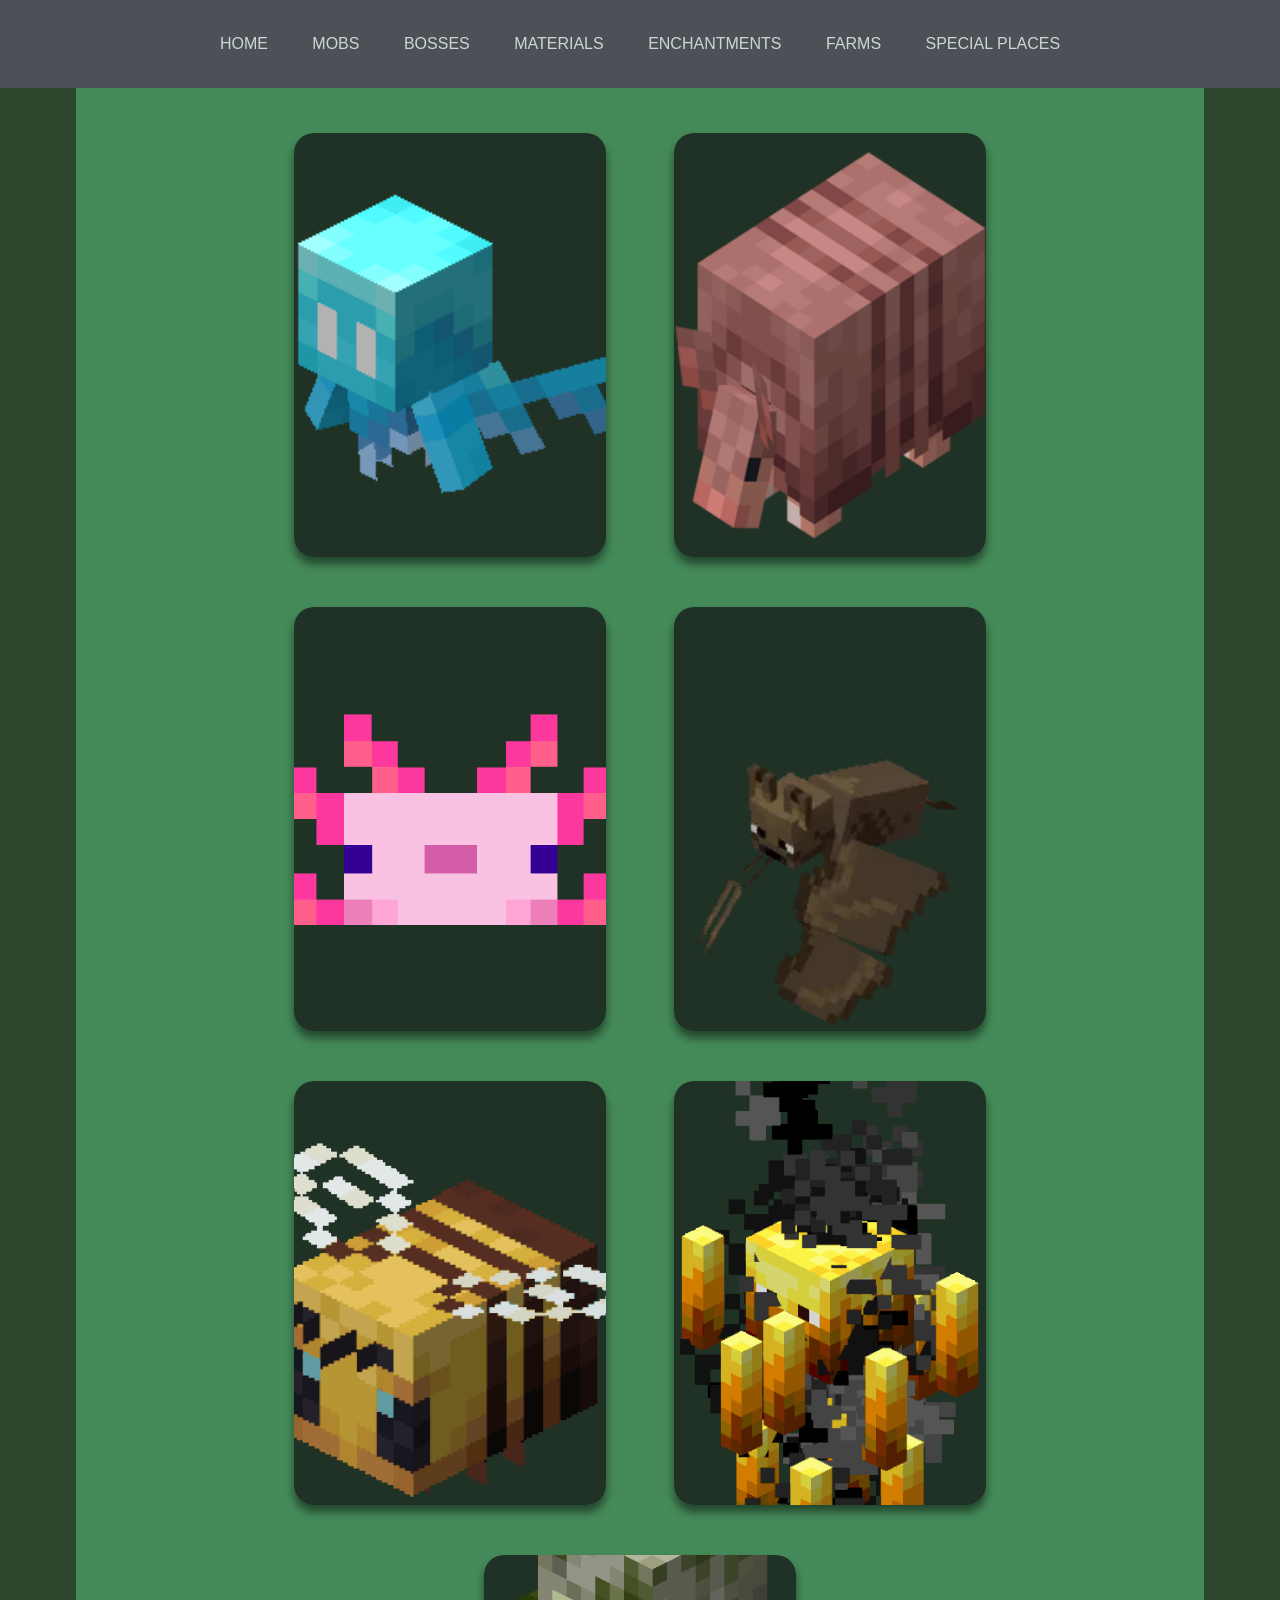
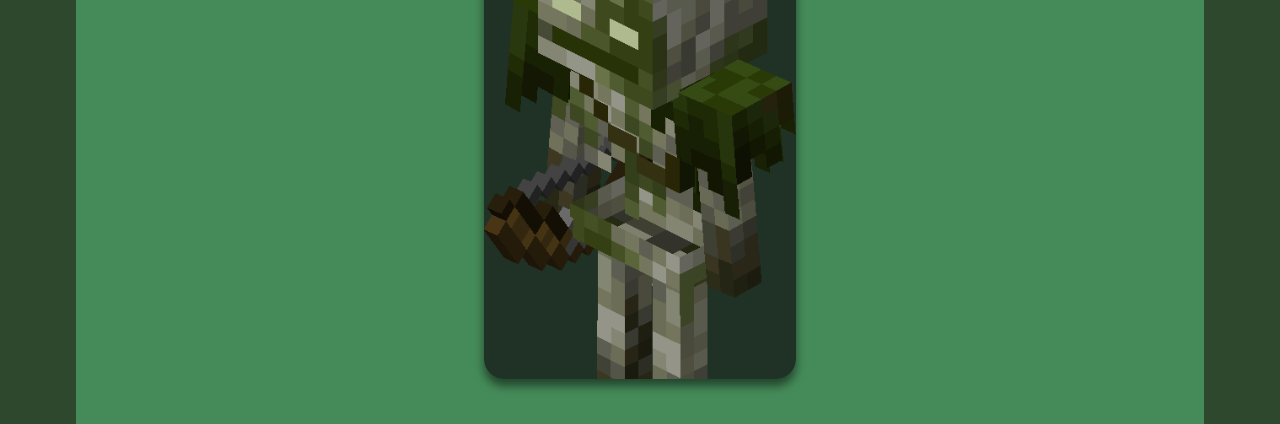
<file: html/minecraft/pages/mobs.html>
<!DOCTYPE html>
<html lang="en">
<head>
    <meta charset="UTF-8">
    <meta name="viewport" content="width=device-width, initial-scale=1.0">
    <link rel="stylesheet" href="../../../css/minecraft.css">
    <title>Minecraft web</title>
</head>
<body>
    <div class="banner">
        <div class="navbar">
            <ul type="none">
                <li><a href="../../../index.html">Home</a></li>
                <li><a href="./mobs.html">Mobs</a></li>
                <li><a href="./bosses.html">Bosses</a></li>
                <li><a href="./materials.html">Materials</a></li>
                <li><a href="./enchantments.html">Enchantments</a></li>
                <li><a href="./farms.html">Farms</a></li>
                <li><a href="./specialplaces.html">Special Places</a></li>                
            </ul>
        </div>
        <div class="bgbox">
            <div class="wrapper">
                <div class="card1">
                    <img src="../../../img/allay.gif">
                        <div class="info">
                        <h1>Allay</h1>
                        <br>
                        <p>An allay is a flying passive mob that collects and delivers items for any player that gives it something or any note block it hears recently playing.
                             It is considered a positive counterpart to the vex.
                        </p>
                        <p class="health">The allay has a health of 10 hearts.</p>
                        </div>
                </div>
                <div class="card1">
                    <img src="../../../img/Armadillo.png">
                        <div class="info">
                            <h1>Armadillo</h1>
                            <p>An armadillo is a passive mob found in badlands and savannas.
                                 It rolls up in response to being hurt or being near undead mobs or players that are sprinting or mounted.
                                  While in this state, it takes less damage. It also repels spiders and cave spiders away from it.
                            </p>
                            <p class="health">The armadillo has a health of 6 hearts.</p>
                        </div>
                </div>
                <div class="card1">
                    <img src="../../../img/axol.jpg">
                        <div class="info">
                            <h1>Axolotl</h1>
                            <p>An axolotl is a passive bucketable aquatic mob found in lush caves. 
                                Axolotls attack fish, squid, drowned, and guardians; 
                                this makes axolotls useful for assisting with aquatic combat. 
                                Axolotls grant players Regeneration.
                            </p>
                            <p class="health">The axolotl has a health of 7 hearts.</p>
                        </div>                  
                </div>
                <div class="card1">
                    <img src="../../../img/bat.gif">
                        <div class="info">
                            <h1>Bat</h1>
                            <p>A bat is a flying ambient
                                 passive mob that spawns in dark areas underground in caves.  
                            </p>
                            <p class="health">The bat has a health of 3 hearts.</p>

                        </div>
                </div>
                <div class="card1">
                    <img src="../../../img/bee.gif">
                        <div class="info">
                        <h1>Bee</h1>
                        <p>Bees are flying neutral mobs that live in bee nests and beehives.
                             Bees pollinate flowers and, when they do, add honey to their home when they return to it.
                              When full, bee nests or beehives can be harvested with shears for honeycombs or glass bottles for honey bottles.
                        </p>
                        <p class="health">The bee has a health of 5 hearts.</p>                       
                        </div>   
                </div>
                <div class="card1">
                    <img src="../../../img/blaze.gif">
                        <div class="info">
                        <h1>Blaze</h1>
                        <p>
                            A blaze is a hostile mob that spawns in nether fortresses and is the only source of blaze rods.
                             Blazes attack at range by firing a trio of fireballs or can attack the player that gets too close to them with their spinning rods.
                        </p>
                        <p class="health">The blaze has a health of 10 hearts.</p>
                        </div>   
                </div>
                <div class="card1">
                    <img src="../../../img/bogged.png">
                        <div class="info">
                        <h1>Bogged</h1>
                        <p>
                            A bogged is a skeleton variant covered in moss and mushrooms that spawns in swamps and mangrove swamps.
                             Bogged behave similarly to skeletons, but attack at a slower rate and shoot tipped arrows of Poison.
                        </p>
                        <p class="health">The bogged has a health of 8 hearts.</p>
                        </div>   
                </div>
        </div>
    </div>
</body>
</html>
</file>
<file: css/minecraft.css>
*{
    margin:auto;
    padding:0;
    font-family:sans-serif;

}

.banner{
    background-color: #2e482d;
    width:100%;
    height:100%; 
    margin:0;
    padding: 0%;
}
.navbar{
    width: 100%;
    margin: auto;
    padding:35px 0;
    display:flex;
    align-items:center;
    justify-content: space-between;
    background-color: #4D5057;
}
.navbar ul li {
    list-style: none;
    display:inline-block;
    margin: 0 20px;
    position:relative;
}
.navbar ul li a{
    text-decoration: none;
    color:#c9d9d1;
    text-transform: uppercase;
}
.navbar ul li a::after{
    content:'';
    height:3px;
    width:0%;
    background-color: #73ba9b;
    position:absolute;
    left:0;
    bottom:0;
    transition: 0.5s ease;
}
.navbar ul li :hover::after{
    width:100%;
}
.bgbox{
    margin:auto;
    padding:20px;
    width: 85%;
    height: 100%;
    background-color: #4da168c0;
    align-items: center;
    transition: 5.5s ease;
}
.bgbox:hover{
    background-color: rgb(25, 25, 25);
}
.wrapper{
    display:flex;
    flex-wrap: wrap;
    width:70%;
    justify-content: space-around;
    
}
.card{
    margin:25px;
    width: 280px;
    height:360px;
    border-radius: 20px;
    padding: 2rem 1rem;
    background:#141414bf;
    position: relative;
    display:flex;
    align-items: flex-end;
    box-shadow: 0px 7px 10px rgba(0,0,0,0.5);
    transition: 0.5s ease-in-out;
}

.card:hover{
    transform:translateY(20px);
}
.card:before{
    content: " ";
    position: absolute;
    top:0;
    left:0;
    display: block;
    width:100%;
    height:100%;
    border-radius: 20px;
    background: linear-gradient(to bottom, rgba(27, 219, 126, 0.5),rgb(40, 81, 40));
    z-index:2;
    transition: 0.5s all;
    opacity: 0;
}
.card:hover:before{
    opacity: 1;
}

.card img{
    width: 100%;
    height: 100%;
    object-fit: cover;
    position: absolute;
    top:0;
    left:0;
}
.card .info{
    position: relative;
    z-index: 3;
    color:#fff;
    opacity: 0;
    transform: translateY(30px);
    transition: 0.5s all;
}
.card:hover .info{
    opacity: 1;
    transform: translateY(0px);
}
.card .info h1{
    margin:0;
}
.card .info p{
    letter-spacing: 1px;
    font-size:15px;
}
.btn{
    color:#fff;
}
.card1{
    margin:25px;
    width: 280px;
    height:360px;
    border-radius: 20px;
    padding: 2rem 1rem;
    background:#141414bf;
    position: relative;
    display:flex;
    align-items: flex-end;
    box-shadow: 0px 7px 10px rgba(0,0,0,0.5);
    transition: 0.5s ease-in-out;
    text-shadow: 1px 1px 1px black; 
}

.card1:hover{
    transform:translateY(20px);
}
.card1:before{
    content: "";
    position: absolute;
    top:0;
    left:0;
    display: block;
    width:100%;
    height:100%;
    border-radius: 20px;
    background: linear-gradient(to bottom, rgba(119, 201, 161, 0.5),rgb(28, 63, 47));
    z-index:2;
    transition: 0.5s all;
    opacity: 0;
}
.card1:hover:before{
    opacity: 1;
}

.card1 img{
    width: 100%;
    height: 100%;
    border-radius: 20px;
    object-fit: cover;
    position: absolute;
    top:0;
    left:0;
}
.card1 .info{
    position: relative;
    z-index: 3;
    color:#fff;
    opacity: 0;
    transform: translateY(30px);
    transition: 0.5s all;
}
.card1:hover .info{
    opacity: 1;
    transform: translateY(0px);
}
.card1 .info h1{
    margin:0;
}
.card1 .info p{
    letter-spacing: 1px;
    font-size:15px;
}
.card1 .info h1{
    margin:20px;
}
.btn{
    color:#fff;
}
.bgbox h1{
    text-align: center;
    color:#fff;
    text-shadow: 1px 1px 1px black; 
}
.mob1{
    width:210px;
    height:250px;
}
.card1 .info .health{
    margin-top: 10px;
}
</file>
